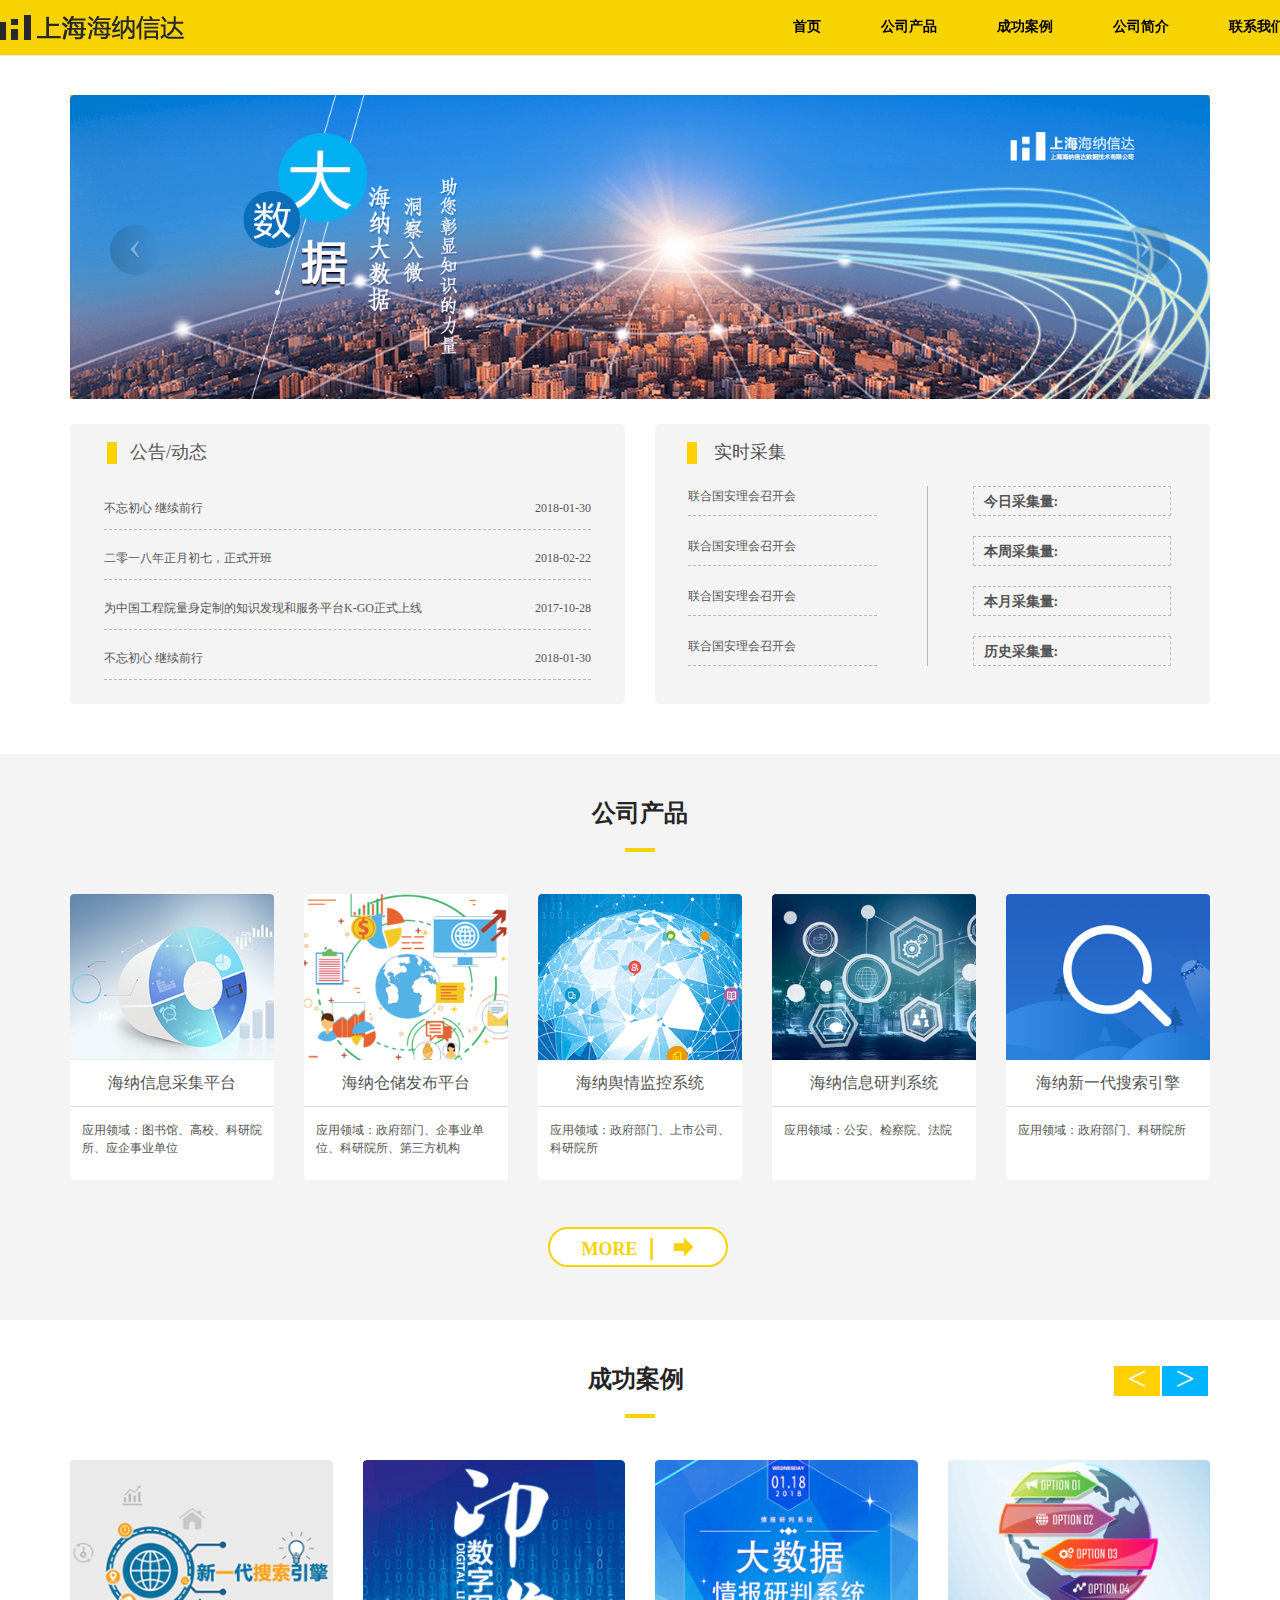
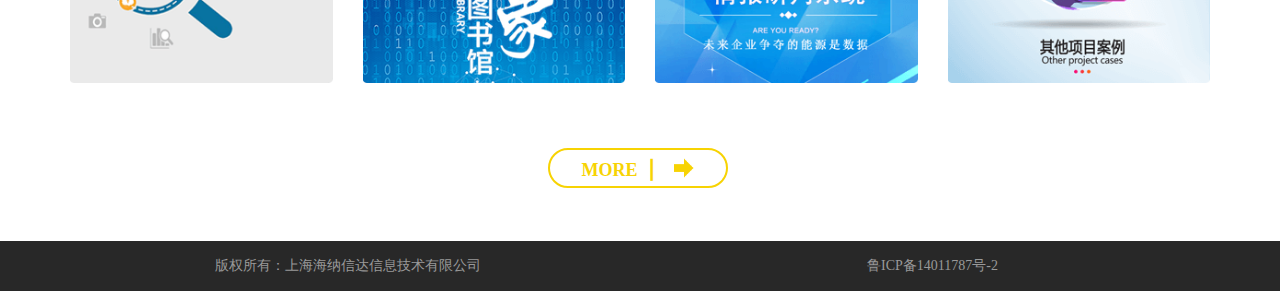
<file: index.html>
<!DOCTYPE html>
<html lang="en">
<head>
    <meta charset="utf-8">
    <meta name="viewport" content="width=device-width, initial-scale=1">
    <meta http-equiv="X-UA-Compatible" content="IE=edge">
    <meta name="keywords" content="上海海纳,信息采集,数据仓储,舆情监控,信息研判,搜索引擎,大数据">
    <meta name="description" content="上海海纳信达数据技术有限公司（以下简称上海海纳）成立于2017年6月，是一家以大数据和人工智能 技术为基础的高科技公司，由北京诚讯伟业信息技术有限公司、上海网先信息技术有限公司、济南飞熊 信息技术有限公司联合组建而成。上海海纳注册于上海市市北高新园区大数据产业基地，致力于自然语 言处理引擎、大数据技术、人工智能算法和认知计算研发，旨在为客户实现知识发现、数据挖掘和智能 决策">
    <meta name="author" content="Engineer Wang">
    <title>公司网站</title>
    <link rel="stylesheet" href="css/bootstrap.css">
    <link rel="stylesheet" href="css/index.css">
    <link rel="stylesheet" href="css/animate.css">
    <!--[if lt IE 9]>
    <script src="js/html5shiv.min.js"></script>
    <script src="js/respond.min.js"></script>
    <![endif]-->
</head>
<body>
<!--头部导航条-->
<div class="header">
</div>
<!--主体部分-->
<div class="my-main">
    <!--第一行：轮播图-->
    <div class="container">
        <div class="row">
            <!--大-->
            <div class="col-xs-12">
                <div class="my-big" style="margin: 75px 0 25px;">
                    <div id="circleContent" class="carousel slide">
                        <div class="carousel-inner">
                            <div class="item active">
                                <img src="img/banner1.png">
                            </div>
                            <div class="item">
                                <img src="img/banner2.png">
                            </div>
                            <div class="item">
                                <img src="img/banner3.png">
                            </div>
                        </div>
                        <a class="carousel-control left" href="#circleContent" data-slide="prev">‹</a>
                        <a class="carousel-control right" href="#circleContent" data-slide="next">›</a>
                    </div>
                </div>
            </div>
        </div>
    </div>
    <!--第二行：中中-->
    <div class="container">
        <div class="row">
            <!--中1-->
            <div class="col-xs-12 col-sm-6">
                <div class="my-middle">
                    <h4 style="margin-left:46px"><span></span>公告/动态</h4>
                    <div id="news">
                        <ul style="margin-left: -10px" class="list-unstyled new">
                            <li><a href="news1.html">不忘初心 继续前行 <span class="pull-right">2018-01-30</span></a></li>
                            <li><a href="news2.html">二零一八年正月初七，正式开班<span class="pull-right">2018-02-22</span></a></li>
                            <li><a href="news3.html">为中国工程院量身定制的知识发现和服务平台K-GO正式上线<span class="pull-right">2017-10-28</span></a></li>
                            <!--<li><a href="">4联合国安理会召开会<span class="pull-right">2018-02-20</span></a></li>-->
                            <!--<li><a href="">5联合国安理会召开会议讨论叙利亚化学武器问题<span class="pull-right">2018-02-20</span></a></li>-->
                            <!--<li><a href="">6联合国安理会召开会议讨论叙<span class="pull-right">2018-02-20</span></a></li>-->
                            <!--<li><a href="">7联合国安理会召开会议讨论叙利亚化学武<span class="pull-right">2018-02-20</span></a></li>-->
                            <!--<li><a href="">8联合国安理会召开会议讨论叙利亚化学武器问题<span class="pull-right">2018-02-20</span></a></li>-->
                        </ul>
                    </div>
                </div>
            </div>
            <!--中2-->
            <div class="col-xs-12 col-sm-6">
                <div class="my-middle">
                    <div class="col-xs-6" style="margin-left: 10px;margin-right: -10px">
                        <h4 style="margin-left: 20px;"><span style="left: 8px;top: 4px"></span>实时采集</h4>
                        <ul class="list-unstyled real-time_collection">
                            <li><a href="">联合国安理会召开会</a></li>
                            <li><a href="">联合国安理会召开会</a></li>
                            <li><a href="">联合国安理会召开会</a></li>
                            <li><a href="">联合国安理会召开会</a></li>
                        </ul>
                    </div>
                    <div class="col-xs-6">
                        <ul class="list-unstyled collection_amount">
                            <li><span>今日采集量:</span><a href=""></a></li>
                            <li><span>本周采集量:</span><a href=""></a></li>
                            <li><span>本月采集量:</span><a href=""></a></li>
                            <li><span>历史采集量:</span><a href=""></a></li>
                        </ul>
                    </div>
                </div>
            </div>
        </div>
    </div>
    <!--第三行:小小小小小-->
    <div style="width: 100%;background: #f4f4f4">
        <div class="container">
            <div class="row three">
                <h3 style="text-align: center">公司产品</h3>
                <span></span>
                <div class="col-xs-12 col-sm-4">
                    <div class="my-small product">
                        <div>
                            <a href="product.html#show_1">
                                <img class="img-responsive" src="img/product1.png" alt="">
                            </a>
                        </div>
                        <div class="info">
                            <h4>
                                <span>海纳信息采集平台</span>
                                <i></i>
                            </h4>
                            <p>应用领域：图书馆、高校、科研院所、应企事业单位</p>
                        </div>
                    </div>
                </div>
                <div class="col-xs-12 col-sm-4">
                    <div class="my-small product">
                        <div>
                            <a href="product.html#show_2">
                                <img class="img-responsive" src="img/product2.png" alt="">
                            </a>
                        </div>
                        <div class="info">
                            <h4>
                                <span>海纳仓储发布平台</span>
                                <i></i>
                            </h4>
                            <p>应用领域：政府部门、企事业单位、科研院所、第三方机构</p>
                        </div>
                    </div>
                </div>
                <div class="col-xs-12 col-sm-4">
                    <div class="my-small product">
                        <div>
                            <a href="product.html#show_3">
                                <img class="img-responsive" src="img/product3.png" alt="">
                            </a>
                        </div>
                        <div class="info">
                            <h4>
                                <span>海纳舆情监控系统</span>
                                <i></i>
                            </h4>
                            <p>应用领域：政府部门、上市公司、科研院所</p>
                        </div>
                    </div>
                </div>
                <div class="col-xs-12 col-sm-4">
                    <div class="my-small product">
                        <div>
                            <a href="product.html#show_4">
                                <img class="img-responsive" src="img/product4.png" alt="">
                            </a>
                        </div>
                        <div class="info">
                            <h4>
                                <span>海纳信息研判系统</span>
                                <i></i>
                            </h4>
                            <p>应用领域：公安、检察院、法院</p>
                        </div>
                    </div>
                </div>
                <div class="col-xs-12 col-sm-4">
                    <div class="my-small product">
                        <div>
                            <a href="product.html#show_5">
                                <img class="img-responsive" src="img/product5.png" alt="">
                            </a>
                        </div>
                        <div class="info">
                            <h4>
                                <span>海纳新一代搜索引擎</span>
                                <i></i>
                            </h4>
                            <p>应用领域：政府部门、科研院所</p>
                        </div>
                    </div>
                </div>
                <div class="btn"><a href="product.html">
                    <span>MORE&nbsp;&nbsp;&nbsp;▏&nbsp; </span>
                    <img class="arrow_right" src="img/yellow.png" alt="">
                </a></div>
            </div>
        </div>
    </div>
    <!--第四行：小小小小-->
    <div class="container">
        <div class="row success">
            <div style="margin-right: 15px">
                <p style="background: #00b4ff">&gt;</p>
                <p style="background:  #ffd100">&lt;</p>
                <h3 style="text-align: center;margin-left: 102px">成功案例</h3>
            </div>
            <span></span>
            <div class="col-xs-12 col-sm-6 col-md-3">

                <div class="my-small case">
                    <a href="case.html#succse_case1">
                        <img class="img-responsive" src="img/case1.png" alt="">
                    </a>
                    <div class="model">
                        <div class="clearfix">
                            <span>智能搜索引擎</span>
                            <b>&gt;</b>
                        </div>
                    </div>
                </div>
            </div>
            <div class="col-xs-12 col-sm-6 col-md-3">
                <div class="my-small case">
                    <a href="case.html#succse_case2">
                        <img class="img-responsive" src="img/case2.png" alt="">
                    </a>
                    <div class="model">
                        <div class="clearfix">
                            <span>数字图书馆</span>
                            <b>&gt;</b>
                        </div>
                    </div>
                </div>
            </div>
            <div class="col-xs-12 col-sm-6 col-md-3">
                <div class="my-small case">
                    <a href="case.html#succse_case3">
                        <img class="img-responsive" src="img/case3.png" alt="">
                    </a>
                    <div class="model">
                        <div class="clearfix">
                            <span>信息研判系统</span>
                            <b>&gt;</b>
                        </div>
                    </div>
                </div>
            </div>
            <div class="col-xs-12 col-sm-6 col-md-3">
                <div class="my-small case">
                    <a href="case.html#succse_case4">
                        <img class="img-responsive" src="img/case4.png" alt="">
                    </a>
                    <div class="model">
                        <div class="clearfix">
                            <span>其他项目案例</span>
                            <b>&gt;</b>
                        </div>
                    </div>
                </div>
            </div>
            <div class="btn"><a href="case.html">
                <span>MORE&nbsp;&nbsp;&nbsp;▏&nbsp; </span>
                <img class="arrow_right" src="img/yellow.png" alt="">
            </a></div>
        </div>
    </div>
</div>
</div>
<!--页尾部分-->
<div class="footer">
</div>
<script src="js/jquery-1.11.3.js"></script>
<script src="js/bootstrap.js"></script>
<script src="js/load.js"></script>
<script src="js/index.js"></script>
<script src="/js/header.js"></script>

</body>
</html>
</file>
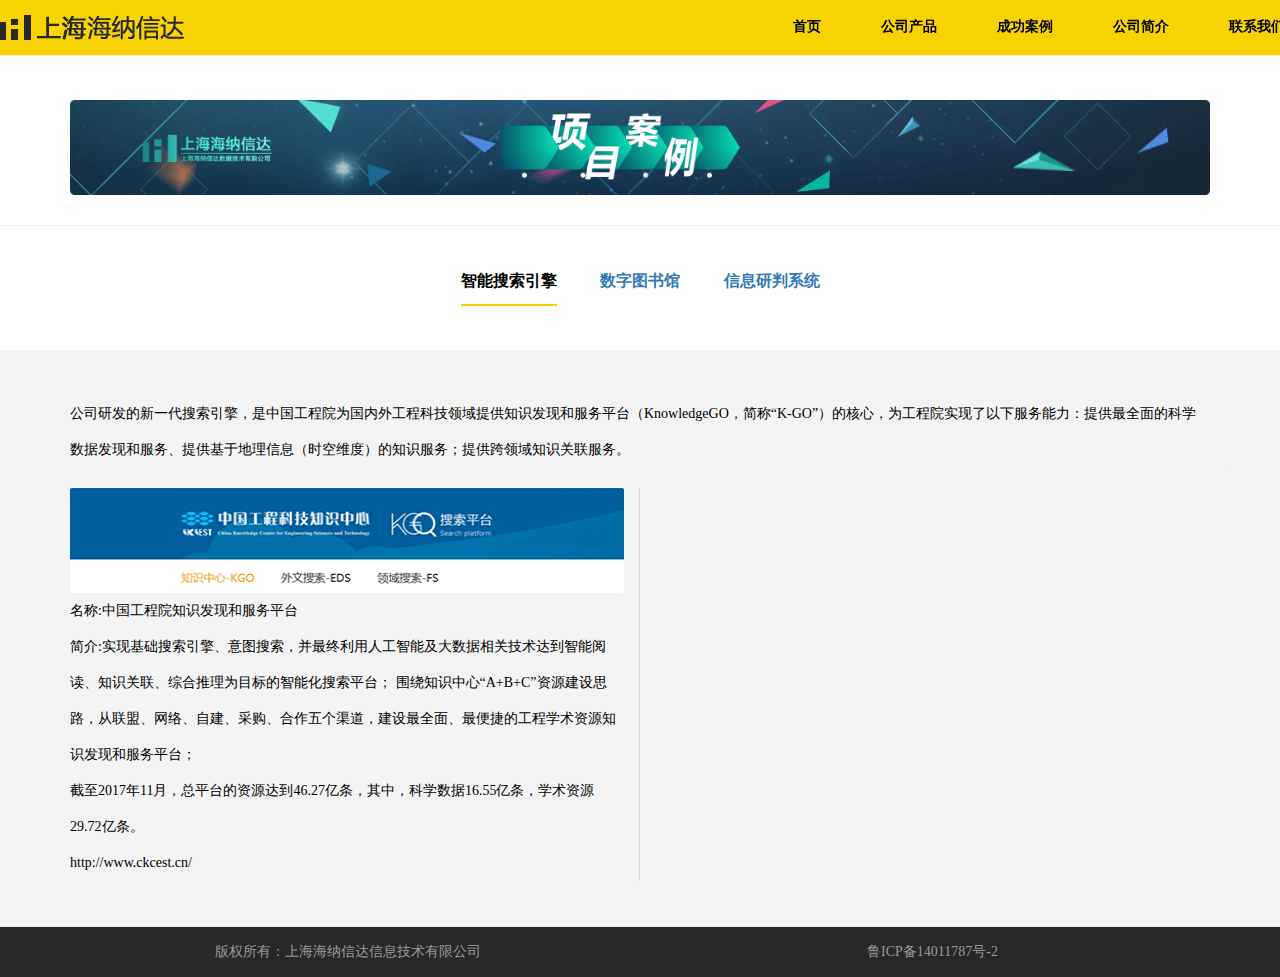
<file: case.html>
<!DOCTYPE html>
<html lang="en">
<head>
    <meta charset="utf-8">
    <meta name="viewport" content="width=device-width, initial-scale=1">
    <meta http-equiv="X-UA-Compatible" content="IE=edge">
    <meta name="keywords" content="上海海纳,信息采集,数据仓储,舆情监控,信息研判,搜索引擎,大数据">
    <meta name="description" content="上海海纳信达数据技术有限公司（以下简称上海海纳）成立于2017年6月，是一家以大数据和人工智能 技术为基础的高科技公司，由北京诚讯伟业信息技术有限公司、上海网先信息技术有限公司、济南飞熊 信息技术有限公司联合组建而成。上海海纳注册于上海市市北高新园区大数据产业基地，致力于自然语 言处理引擎、大数据技术、人工智能算法和认知计算研发，旨在为客户实现知识发现、数据挖掘和智能 决策">
    <meta name="author" content="Engineer Wang">
    <title>成功案例</title>
    <link rel="stylesheet" href="css/bootstrap.css">
    <link rel="stylesheet" href="css/index.css">
    <link rel="stylesheet" href="css/case.css">
    <link rel="stylesheet" href="css/animate.css">
    <!--[if lt IE 9]>
    <script src="js/html5shiv.min.js"></script>
    <script src="js/respond.min.js"></script>
    <![endif]-->
</head>
<body>
<!--头部导航条-->
<div class="header">
</div>
<!--主体部分-->
<div class="my-main">
    <div class="container">
        <!--banner-->
        <div class="row">
            <div class="col-xs-12">
                <div class="my-big">
                    <img src="img/detail_product_banner1.png" alt="">
                </div>
            </div>
        </div>
    </div>
    <!--tab页切换-->
    <div class="row">
        <div class="centera">
            <p id="oranger" class="container">
                <a class="hover succse_case1" href="javascript:;">智能搜索引擎 </a>
                <a class="succse_case2" href="javascript:;">数字图书馆 </a>
                <a class="succse_case3" href="javascript:;">信息研判系统 </a>
                <!--<a class="succse_case4" href="javascript:;"> 其它项目案例</a>-->
            </p>
            <div id="tablea" class="tablea">
                <div class="succse_case1 box container">
                    <div class="col-xs-12">
                        <p>公司研发的新一代搜索引擎，是中国工程院为国内外工程科技领域提供知识发现和服务平台（KnowledgeGO，简称“K-GO”）的核心，为工程院实现了以下服务能力：提供最全面的科学数据发现和服务、提供基于地理信息（时空维度）的知识服务；提供跨领域知识关联服务。</p>
                    </div>
                    <div class="col-xs-12 col-sm-6" style="margin-top: 20px">
                        <img src="img/gongchengzhishihexin.png" alt="">
                            <p>名称:中国工程院知识发现和服务平台</p>
                            <p>简介:实现基础搜索引擎、意图搜索，并最终利用人工智能及大数据相关技术达到智能阅读、知识关联、综合推理为目标的智能化搜索平台；
                                围绕知识中心“A+B+C”资源建设思路，从联盟、网络、自建、采购、合作五个渠道，建设最全面、最便捷的工程学术资源知识发现和服务平台；</p>
                            <p>截至2017年11月，总平台的资源达到46.27亿条，其中，科学数据16.55亿条，学术资源29.72亿条。</p>
                            <p>http://www.ckcest.cn/</p>
                    </div>
                    <div class="col-xs-12 col-sm-6">
                    </div>
                </div>
                <div class="succse_case2 box container">
                    <div class="col-xs-12 col-sm-6"  style="margin-top: 20px">
                        <img src="img/guofangdaxue.png" alt="">
                            <p>名称	国防大学军事理论数字图书馆</p>
                            <p style="height: 160px">内容：整合图书馆各类数字资源，构建统一仓储发布平台及门户
                                网站:目前已整合数据资源15大类，90多个资源库，元数据量达
                                1.5亿条以上；军网中最受欢迎、访问量最大的数字图书馆网站:
                                系统目前的平均日点击量在15万次/日，峰值在线人数超过500
                                人，峰值数据流量超过300Mbps/秒。</p>
                        <img src="img/dizhiwenxian.png" alt="">
                        <p>名称	地学文献资源仓储发布平台</p>
                        <p style="height: 160px">内容：打造了国内最全面的地学文献服务中心，包括：地学文
                            献数字资源仓储中心、地学文献情报中心；实现了统一认证、
                            远程授权访问等管理功能；构建了基于地理信息的文献服务体
                            系、地学文献研析助手。</p>

                    </div>
                    <div class="col-xs-12 col-sm-6" style="border-right: 0;margin-top: 20px">
                        <img src="img/qingbao.png" alt="">
                        <p>名称	北京电子科技情报网</p>
                        <p style="height: 160px">内容：部署了电子科技情报自动采集发布系统、数字资源仓储
                            管理平台、网站建设发布平台；建设了电子科技情报仓储数据
                            库；搭建了北京电子科技情报服务门户网站及情报仓储数据库
                            内部管理平台。</p>
                        <img src="img/junshiquanqutong.png" alt="">
                        <p>名称	军事全球通</p>
                        <p>内容：军事全球通项目整合空军指挥学院图书馆的各类数据资源建
                            立仓储平台，以门户网站服务形式发布；图书馆实现了自加工制作
                            的军事资料形成镜像系统二次发布。</p>
                    </div>
                </div>
                <div class="succse_case3 box container" style="margin-bottom: 100px">
                    <div class="col-xs-12 col-sm-6" style="border-right: 1px solid #d5d5d5;">
                        <img src="img/jilin.png" alt="">
                        <div style="border-left: 0">
                            <p>名称：吉林省检察院侦查信息化平台</p>
                            <p>内容：实现基于公共信息数据库的数据快速检索、深度挖掘，以拓扑图的形式展
                                现人际关系分析、时空对撞分析、移动轨迹分析、话单对撞分析等，能使办案人
                                员足不出户全面的了解嫌疑人的各种信息，解决职务犯罪侦查“找人难、抓捕难”
                                等实际问题。</p>
                        </div>
                    </div>
                    <div class="col-xs-12 col-sm-6" style="border-right: 0">
                        <img src="img/dalian.png" alt="">
                        <p>名称：大连市公安局信息研判系统</p>
                        <p>内容：整合人口、交通、通讯、账单等多源海量数据，实现多个大范围检索结果之
                            间的超级比对，如：证件号码、电话、车牌、MAC、手机串码、卡码、电子标签等，
                            提高办案效率。</p>
                    </div>
                </div>
                <!--<div class="succse_case4 box container">
                    <div class="col-xs-12 col-sm-6" style="border-right: 0;padding: 0 45px 0 150px;">
                    <img src="img/qitaxiangmuanli.png" style="height: 251px; " alt="">
                </div>
                    <div class="col-xs-12 col-sm-6" style="border-left: 1px solid #d5d5d5;border-right: 0">
                        <p>项目单位</p>
                        <p>解放军理工大学气象学院图书馆</p>
                        <p>空军指挥学院</p>
                        <p>解放军信息工程大学 </p>
                        <p>装甲兵技术学院 </p>
                        <p>黑龙江省军区</p>
                        <p>军事科学院</p>
                        <p>解放军艺术学院</p>
                        <p>海军大连舰艇学院</p>
                        <p>海军陆战学院</p>
                        <p>吉林省及各地检察院</p>
                        <p>中国地质环境信息网</p>
                        <p>长春中医药大学图书馆</p>
                        <p>长春工程学院图书馆</p>
                        <p>哈尔滨商业大学图书馆</p>
                        <p>认证认可研究网</p>
                        <p>……</p>
                    </div>
                </div>-->
            </div>
    </div>
</div>
    </div>
<!--页尾部分-->
<div class="footer">
</div>
<script src="js/jquery-1.11.3.js"></script>
<script src="js/bootstrap.js"></script>
<script src="js/load.js"></script>
<script src="js/case.js"></script>
<script src="/js/header.js"></script>
</body>
</html>
</file>
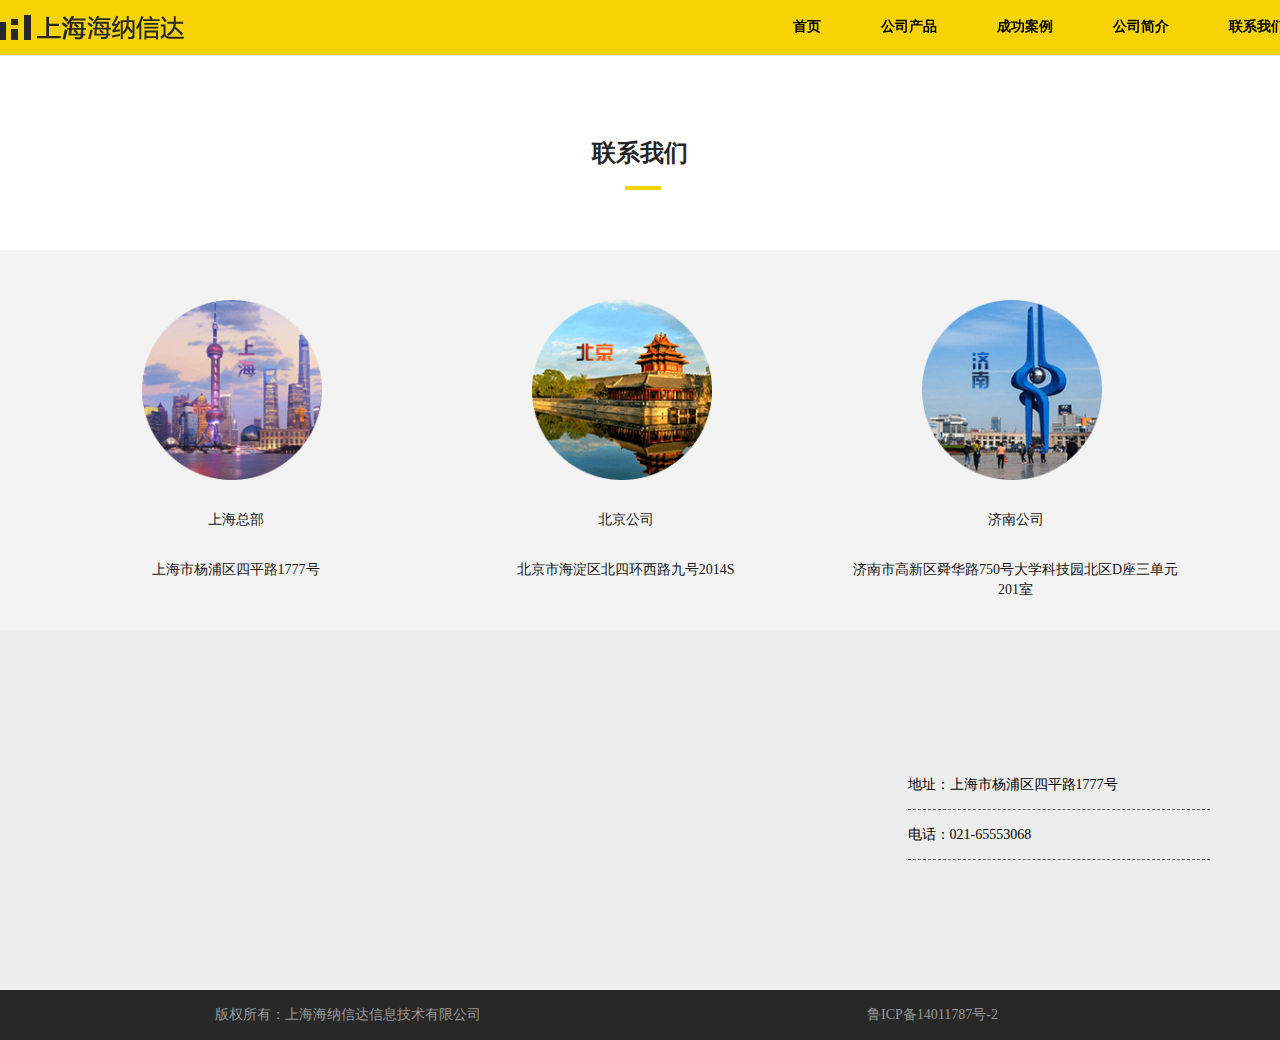
<file: contact.html>
<!DOCTYPE html>
<html lang="en">
<head>
    <meta charset="utf-8">
    <meta name="viewport" content="width=device-width, initial-scale=1">
    <meta http-equiv="X-UA-Compatible" content="IE=edge">
    <meta name="keywords" content="上海海纳,信息采集,数据仓储,舆情监控,信息研判,搜索引擎,大数据">
    <meta name="description" content="上海海纳信达数据技术有限公司（以下简称上海海纳）成立于2017年6月，是一家以大数据和人工智能 技术为基础的高科技公司，由北京诚讯伟业信息技术有限公司、上海网先信息技术有限公司、济南飞熊 信息技术有限公司联合组建而成。上海海纳注册于上海市市北高新园区大数据产业基地，致力于自然语 言处理引擎、大数据技术、人工智能算法和认知计算研发，旨在为客户实现知识发现、数据挖掘和智能 决策">
    <meta name="author" content="Engineer Wang">
    <title>联系我们</title>
    <link rel="stylesheet" href="css/bootstrap.css">
    <link rel="stylesheet" href="css/animate.css">
    <link rel="stylesheet" href="css/index.css">
    <link rel="stylesheet" href="css/detail.css">
    <link rel="stylesheet" href="http://cache.amap.com/lbs/static/main1119.css"/>
    <script type="text/javascript" src="http://webapi.amap.com/maps?v=1.4.3&key=63b384883edf64a9b8b74a058236b41c"></script>
    <script type="text/javascript" src="https://webapi.amap.com/demos/js/liteToolbar.js"></script>
    <!--[if lt IE 9]>
    <script src="js/html5shiv.min.js"></script>
    <script src="js/respond.min.js"></script>
    <![endif]-->
    <style type="text/css">
        #container{
            height: 200px;
            width: 100%;
            margin: 0;
            font: 12px Helvetica, 'Hiragino Sans GB', 'Microsoft Yahei', '微软雅黑', Arial;
        }
        .info-title{
            color: white;
            font-size: 14px;
            background-color: rgba(0,155,255,0.8);
            line-height: 26px;
            padding: 0px 0 0 6px;
            font-weight: lighter;
            letter-spacing: 1px
        }
        .info-content{
            padding: 4px;
            color: #666666;
            line-height: 23px;
        }
        .info-content img{
            float: left;
            margin: 3px;
        }
    </style>
</head>
<body>
<!--头部导航条-->
<div class="header">
</div>
<!--主体部分-->
<div class="my-main" style="overflow: hidden">
    <div>
        <h3 class="animated rubberBand" style="text-align: center;">联系我们</h3>
    </div>
    <span></span>
    <div style="background:#f3f3f3">
        <div class="container">
            <div class="row my-contact">
                <div class="col-xs-12 col-sm-4">
                    <div class="my-small contacts-img">
                        <img class="animated pulse" src="img/shanghai.png" alt="">
                    </div>
                    <p class="contacts">上海总部</p>
                    <p class="contacts">上海市杨浦区四平路1777号</p>
                </div>
                <div class="col-xs-12 col-sm-4">
                    <div class="my-small contacts-img">
                        <img class="animated pulse" src="img/beijing.png" alt="">
                    </div>
                    <p class="contacts">北京公司</p>
                    <p class="contacts">北京市海淀区北四环西路九号2014S</p>
                </div>
                <div class="col-xs-12 col-sm-4">
                    <div class="my-small contacts-img">
                        <img class="animated pulse" src="img/jinan.png" alt="">
                    </div>
                    <p class="contacts">济南公司</p>
                    <p class="contacts">济南市高新区舜华路750号大学科技园北区D座三单元201室</p>
                </div>
            </div>
        </div>
    </div>
    <div style="background:#ededed;padding-top: 80px;">
        <div class="container">
            <div class="row address">
                <div class="col-xs-12 col-sm-7 col-md-8">
                    <div class="my-small left-map">
                        <div>
                            <div id="container" tabindex="0"></div>
                            <div id='panel'></div>
                        </div>
                    </div>
                </div>
                <div class="col-xs-12 col-sm-5 col-md-4">
                    <div class="my-small">
                        <ul class="list-unstyled">
                            <li>地址：上海市杨浦区四平路1777号</li>
                            <li>电话：021-65553068</li>
                        </ul>
                    </div>
                </div>
            </div>
        </div>
    </div>
</div>
<!--页尾部分-->
<div class="footer">
</div>
<script src="js/jquery-1.11.3.js"></script>
<script src="js/bootstrap.js"></script>
<script src="js/load.js"></script>
<script src="/js/header.js"></script>
<script type="text/javascript">
    var map = new AMap.Map('container',{
        resizeEnable: true,
        zoom: 10,
        center: [121.51503,31.292821]
    });
    var marker = new AMap.Marker({
        position: [121.51503,31.292821]
    });
    marker.setMap(map);
    marker.on('click',function(e){
        infowindow.open(map,e.target.getPosition());
    });
    AMap.plugin('AMap.AdvancedInfoWindow',function(){
        infowindow = new AMap.AdvancedInfoWindow({
            content: '<div class="info-title" style="background: #f8f8f8;color: #000">上海市杨浦区四平路1777号</div><div class="info-content">',
            offset: new AMap.Pixel(0, -30)
        });
        infowindow.open(map,[121.51503,31.292821]);
    })
</script>
</body>
</html>
</file>
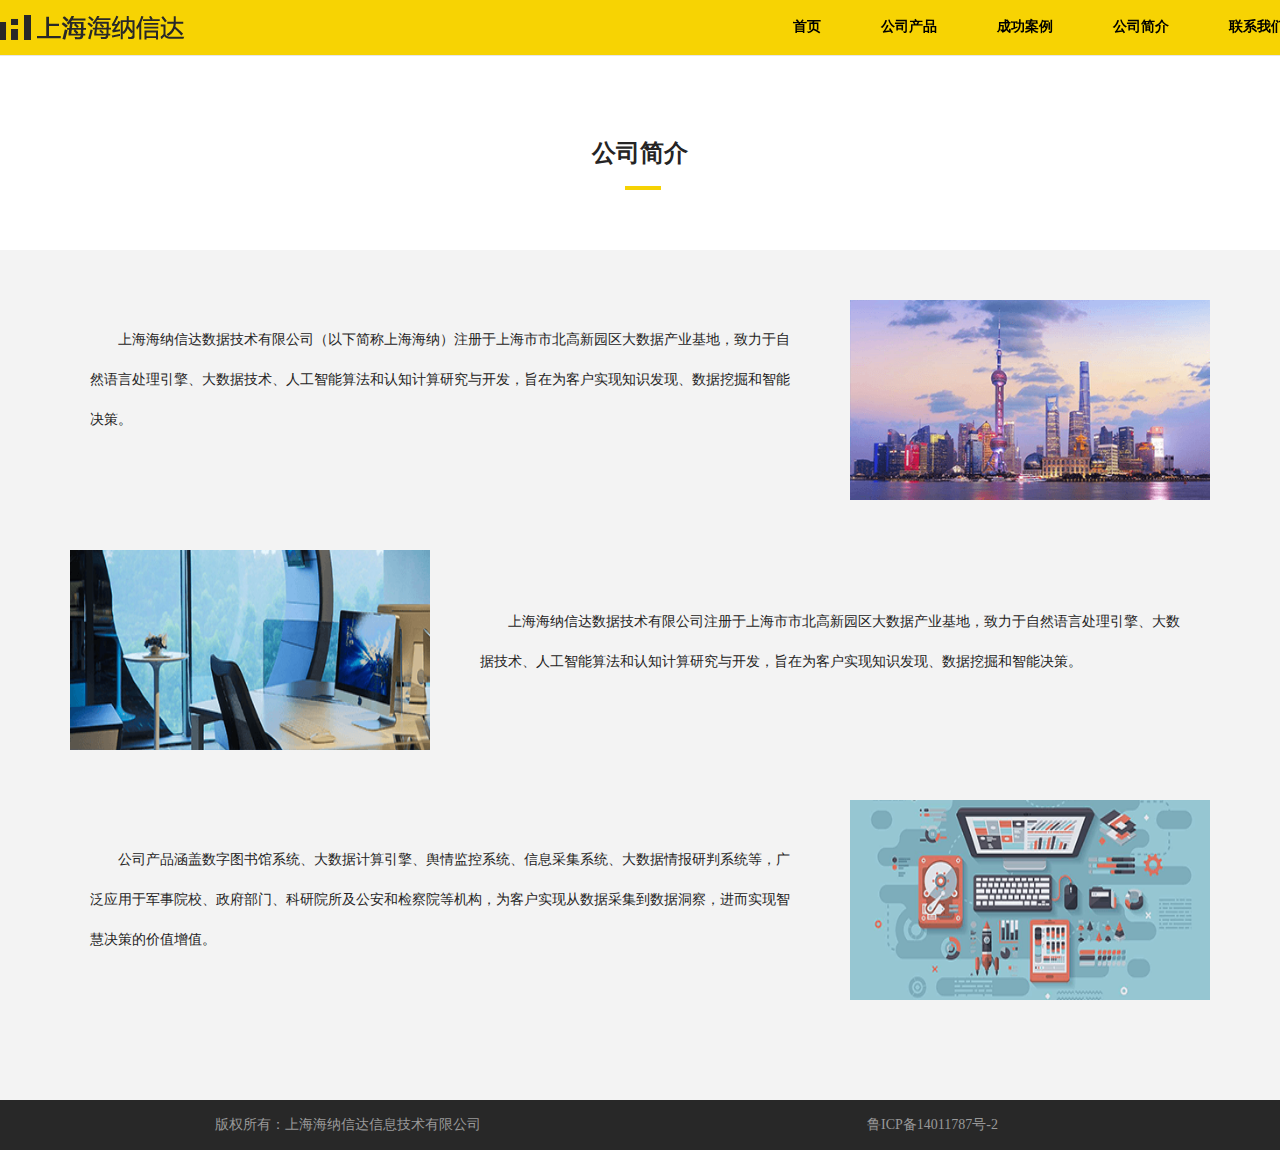
<file: introduction.html>
<!DOCTYPE html>
<html lang="en">
<head>
    <meta charset="utf-8">
    <meta name="viewport" content="width=device-width, initial-scale=1">
    <meta http-equiv="X-UA-Compatible" content="IE=edge">
    <meta name="keywords" content="上海海纳,信息采集,数据仓储,舆情监控,信息研判,搜索引擎,大数据">
    <meta name="description" content="上海海纳信达数据技术有限公司（以下简称上海海纳）成立于2017年6月，是一家以大数据和人工智能 技术为基础的高科技公司，由北京诚讯伟业信息技术有限公司、上海网先信息技术有限公司、济南飞熊 信息技术有限公司联合组建而成。上海海纳注册于上海市市北高新园区大数据产业基地，致力于自然语 言处理引擎、大数据技术、人工智能算法和认知计算研发，旨在为客户实现知识发现、数据挖掘和智能 决策">
    <meta name="author" content="Engineer Wang">
    <title>公司简介</title>
    <link rel="stylesheet" href="css/bootstrap.css">
    <link rel="stylesheet" href="css/animate.css">
    <link rel="stylesheet" href="css/index.css">
    <link rel="stylesheet" href="css/detail.css">
    <!--[if lt IE 9]>
    <script src="js/html5shiv.min.js"></script>
    <script src="js/respond.min.js"></script>
    <![endif]-->
</head>
<body>
<!--头部导航条-->
<div class="header">
</div>
<!--主体部分-->
<div class="my-main" style="overflow: hidden">
    <h3 class="animated rubberBand" style="text-align: center;">公司简介</h3>
    <span></span>
    <div style="background:#f3f3f3; padding-bottom: 100px">
        <div class="container">
            <div class="row my-contact">
                <div class="col-xs-12 col-sm-7 col-md-8">
                    <div class="my-small introduction">
                        <p class="animated bounceInLeft">
                            上海海纳信达数据技术有限公司（以下简称上海海纳）注册于上海市市北高新园区大数据产业基地，致力于自然语言处理引擎、大数据技术、人工智能算法和认知计算研究与开发，旨在为客户实现知识发现、数据挖掘和智能决策。
                        </p>
                    </div>
                </div>
                <div class="col-xs-12 col-sm-5 col-md-4">
                    <div class="my-small picture">
                        <img class="animated bounceInRight" src="img/introduction1.png" alt="">
                    </div>
                </div>
                <div class="col-xs-12 col-sm-5 col-md-4">
                    <div class="my-small picture">
                        <img class="animated bounceInLeft" src="img/introduction2.png" alt="">
                    </div>
                </div>
                <div class="col-xs-12 col-sm-7 col-md-8">
                    <div class="my-small introduction">
                        <p class="animated bounceInRight" style="padding-top: 32px">
                            上海海纳信达数据技术有限公司注册于上海市市北高新园区大数据产业基地，致力于自然语言处理引擎、大数据技术、人工智能算法和认知计算研究与开发，旨在为客户实现知识发现、数据挖掘和智能决策。
                        </p>
                    </div>
                </div>
                <div class="col-xs-12 col-sm-7 col-md-8">
                    <div class="my-small introduction">
                        <p class="animated bounceInLeft" style="padding-top: 20px">
                            公司产品涵盖数字图书馆系统、大数据计算引擎、舆情监控系统、信息采集系统、大数据情报研判系统等，广泛应用于军事院校、政府部门、科研院所及公安和检察院等机构，为客户实现从数据采集到数据洞察，进而实现智慧决策的价值增值。
                        </p>
                    </div>
                </div>
                <div class="col-xs-12 col-sm-5 col-md-4">
                    <div class="my-small picture">
                        <img class="animated bounceInRight" src="img/introduction3.png" alt="">
                    </div>
                </div>
            </div>
        </div>
    </div>
</div>
<!--页尾部分-->
<div class="footer">
</div>
<script src="js/jquery-1.11.3.js"></script>
<script src="js/bootstrap.js"></script>
<script src="js/load.js"></script>
</body>
</html>
</file>
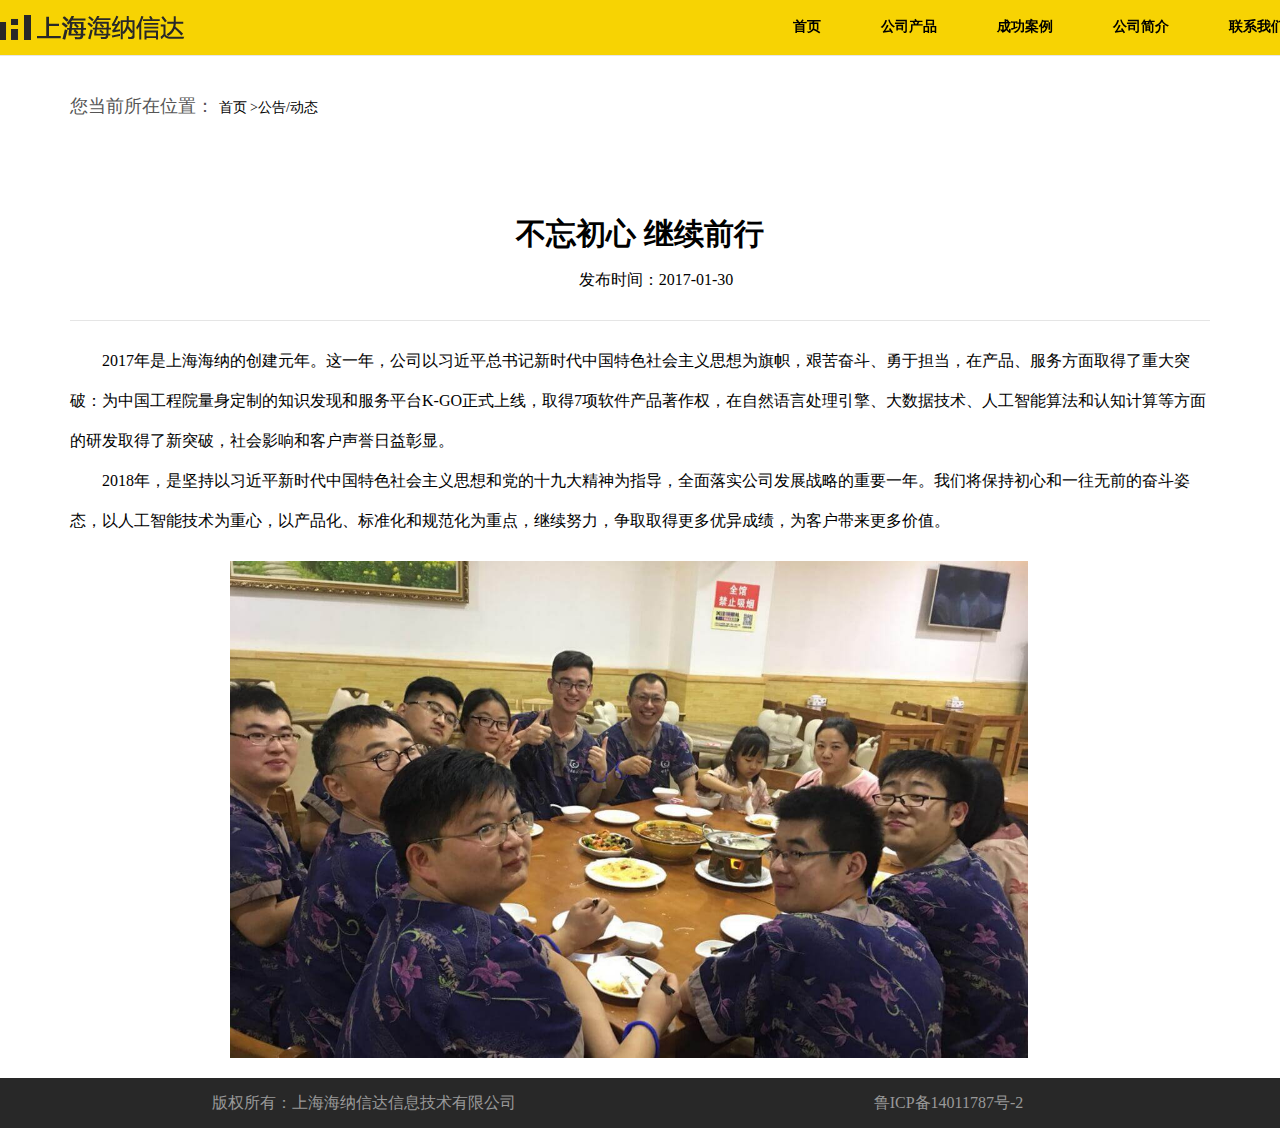
<file: news1.html>
<!DOCTYPE html>
<html lang="en">
<head>
    <meta charset="utf-8">
    <meta name="viewport" content="width=device-width, initial-scale=1">
    <meta http-equiv="X-UA-Compatible" content="IE=edge">
    <meta name="keywords" content="上海海纳,信息采集,数据仓储,舆情监控,信息研判,搜索引擎,大数据">
    <meta name="description" content="上海海纳信达数据技术有限公司（以下简称上海海纳）成立于2017年6月，是一家以大数据和人工智能 技术为基础的高科技公司，由北京诚讯伟业信息技术有限公司、上海网先信息技术有限公司、济南飞熊 信息技术有限公司联合组建而成。上海海纳注册于上海市市北高新园区大数据产业基地，致力于自然语 言处理引擎、大数据技术、人工智能算法和认知计算研发，旨在为客户实现知识发现、数据挖掘和智能 决策">
    <meta name="author" content="Engineer Wang">
    <title>新闻动态</title>
    <link rel="stylesheet" href="css/bootstrap.css">
    <link rel="stylesheet" href="css/index.css">
    <link rel="stylesheet" href="css/news.css">
    <!--[if lt IE 9]>
    <script src="js/html5shiv.min.js"></script>
    <script src="js/respond.min.js"></script>
    <![endif]-->
</head>
<body>
<!--头部导航条-->
<div class="header">
</div>
<!--主体部分-->
<div class="my-main">
    <div class="container">
        <div class="row">
            <div class="col-xs-12">
                <h4>您当前所在位置：<a href="index.html">
                    <span>首页 >公告/动态</span>
                </a></h4>
                <h2> <a href="index.html">不忘初心 继续前行</a></h2>
                <p class="context">
                    <a href="index.html">
                        发布时间：2017-01-30
                    </a></p>
                <p class="data_bottom"></p>
                <p> <a href="index.html">
                    2017年是上海海纳的创建元年。这一年，公司以习近平总书记新时代中国特色社会主义思想为旗帜，艰苦奋斗、勇于担当，在产品、服务方面取得了重大突破：为中国工程院量身定制的知识发现和服务平台K-GO正式上线，取得7项软件产品著作权，在自然语言处理引擎、大数据技术、人工智能算法和认知计算等方面的研发取得了新突破，社会影响和客户声誉日益彰显。
                </a></p>
                <p> <a href="index.html">
                    2018年，是坚持以习近平新时代中国特色社会主义思想和党的十九大精神为指导，全面落实公司发展战略的重要一年。我们将保持初心和一往无前的奋斗姿态，以人工智能技术为重心，以产品化、标准化和规范化为重点，继续努力，争取取得更多优异成绩，为客户带来更多价值。
                </a></p>
                <div class="img">
                    <a href="index.html">
                        <img src="img/news1.jpg" alt="">
                    </a>
                </div>
            </div>
        </div>
    </div>
</div>
<!--页尾部分-->
<div class="footer">
</div>
<script src="js/jquery-1.11.3.js"></script>
<script src="js/bootstrap.js"></script>
<script src="js/load.js"></script>
<script src="js/news1.js"></script>
<script src="/js/header.js"></script>
</body>
</html>
</file>
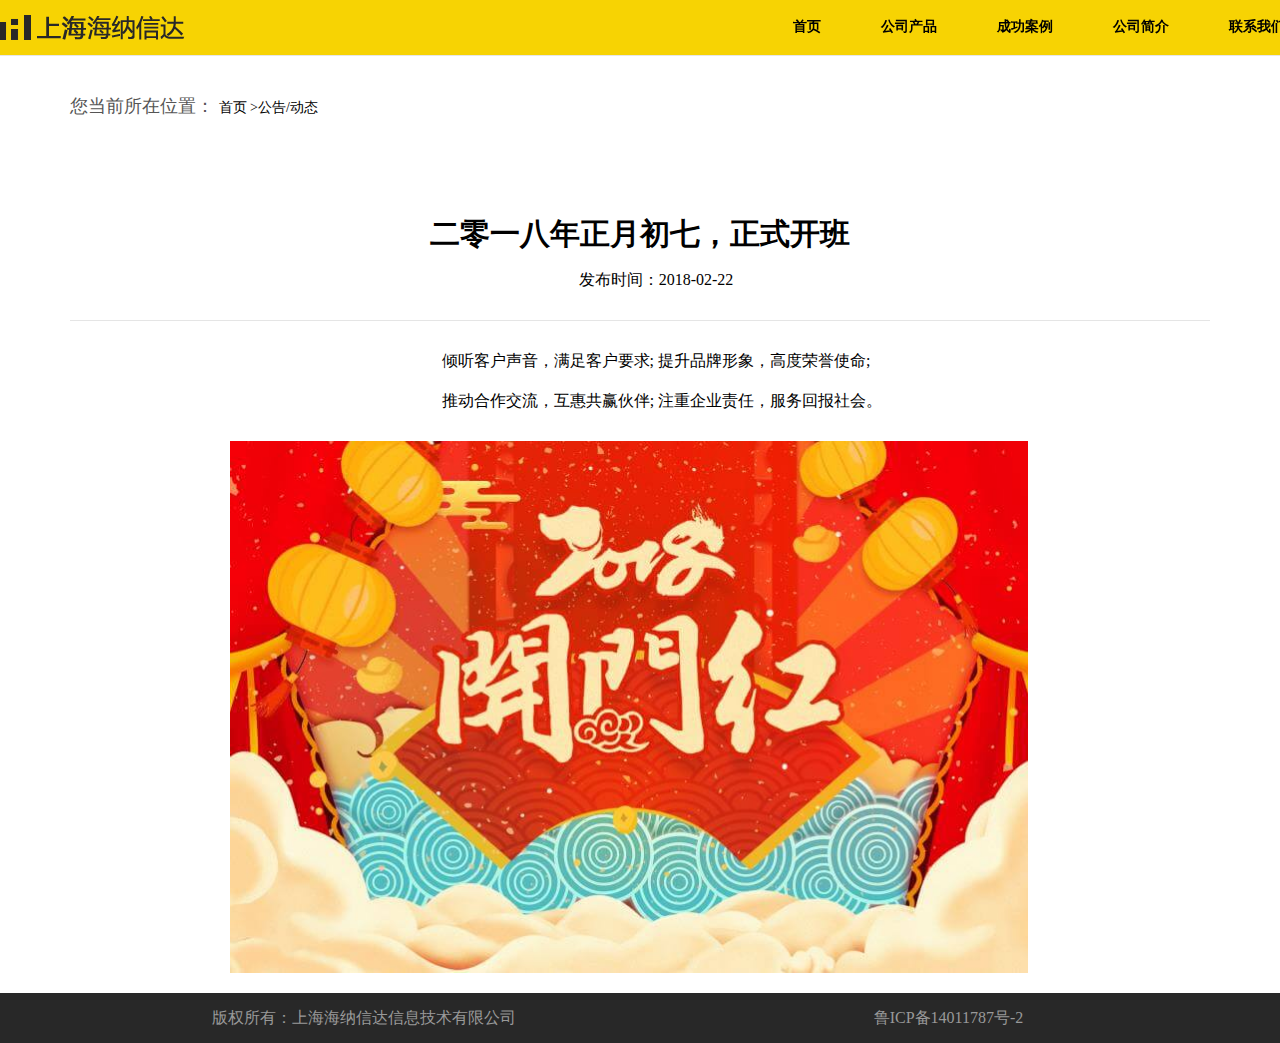
<file: news2.html>
<!DOCTYPE html>
<html lang="en">
<head>
    <meta charset="utf-8">
    <meta name="viewport" content="width=device-width, initial-scale=1">
    <meta http-equiv="X-UA-Compatible" content="IE=edge">
    <meta name="keywords" content="上海海纳,信息采集,数据仓储,舆情监控,信息研判,搜索引擎,大数据">
    <meta name="description" content="上海海纳信达数据技术有限公司（以下简称上海海纳）成立于2017年6月，是一家以大数据和人工智能 技术为基础的高科技公司，由北京诚讯伟业信息技术有限公司、上海网先信息技术有限公司、济南飞熊 信息技术有限公司联合组建而成。上海海纳注册于上海市市北高新园区大数据产业基地，致力于自然语 言处理引擎、大数据技术、人工智能算法和认知计算研发，旨在为客户实现知识发现、数据挖掘和智能 决策">
    <meta name="author" content="Engineer Wang">
    <title>新闻动态</title>
    <link rel="stylesheet" href="css/bootstrap.css">
    <link rel="stylesheet" href="css/index.css">
    <link rel="stylesheet" href="css/news.css">
    <!--[if lt IE 9]>
    <script src="js/html5shiv.min.js"></script>
    <script src="js/respond.min.js"></script>
    <![endif]-->
</head>
<body>
<!--头部导航条-->
<div class="header">
</div>
<!--主体部分-->
<div class="my-main">
    <div class="container">
        <div class="row">
            <div class="col-xs-12">
                <h4>您当前所在位置： <a href="index.html">
                    <span>首页 >公告/动态</span>
                </a></h4>
                <h2><a href="index.html">
                    二零一八年正月初七，正式开班
                </a></h2>
                <p class="context">
                    <a href="index.html">
                        发布时间：2018-02-22
                    </a>
                </p>
                <p class="data_bottom"></p>
                <p class="context"><a href="index.html">
                    倾听客户声音，满足客户要求; 提升品牌形象，高度荣誉使命;
                </a></p>
                <p class="context" style="margin-left: 12px"><a href="index.html">
                    推动合作交流，互惠共赢伙伴; 注重企业责任，服务回报社会。
                </a></p>
                <div class="img">
                    <a href="index.html">
                        <img src="img/news2.jpg" alt="">
                    </a>
                </div>
            </div>
        </div>
    </div>
</div>
<!--页尾部分-->
<div class="footer">
</div>
<script src="js/jquery-1.11.3.js"></script>
<script src="js/bootstrap.js"></script>
<script src="js/load.js"></script>
<script src="js/news2.js"></script>
<script src="/js/header.js"></script>
</body>
</html>
</file>
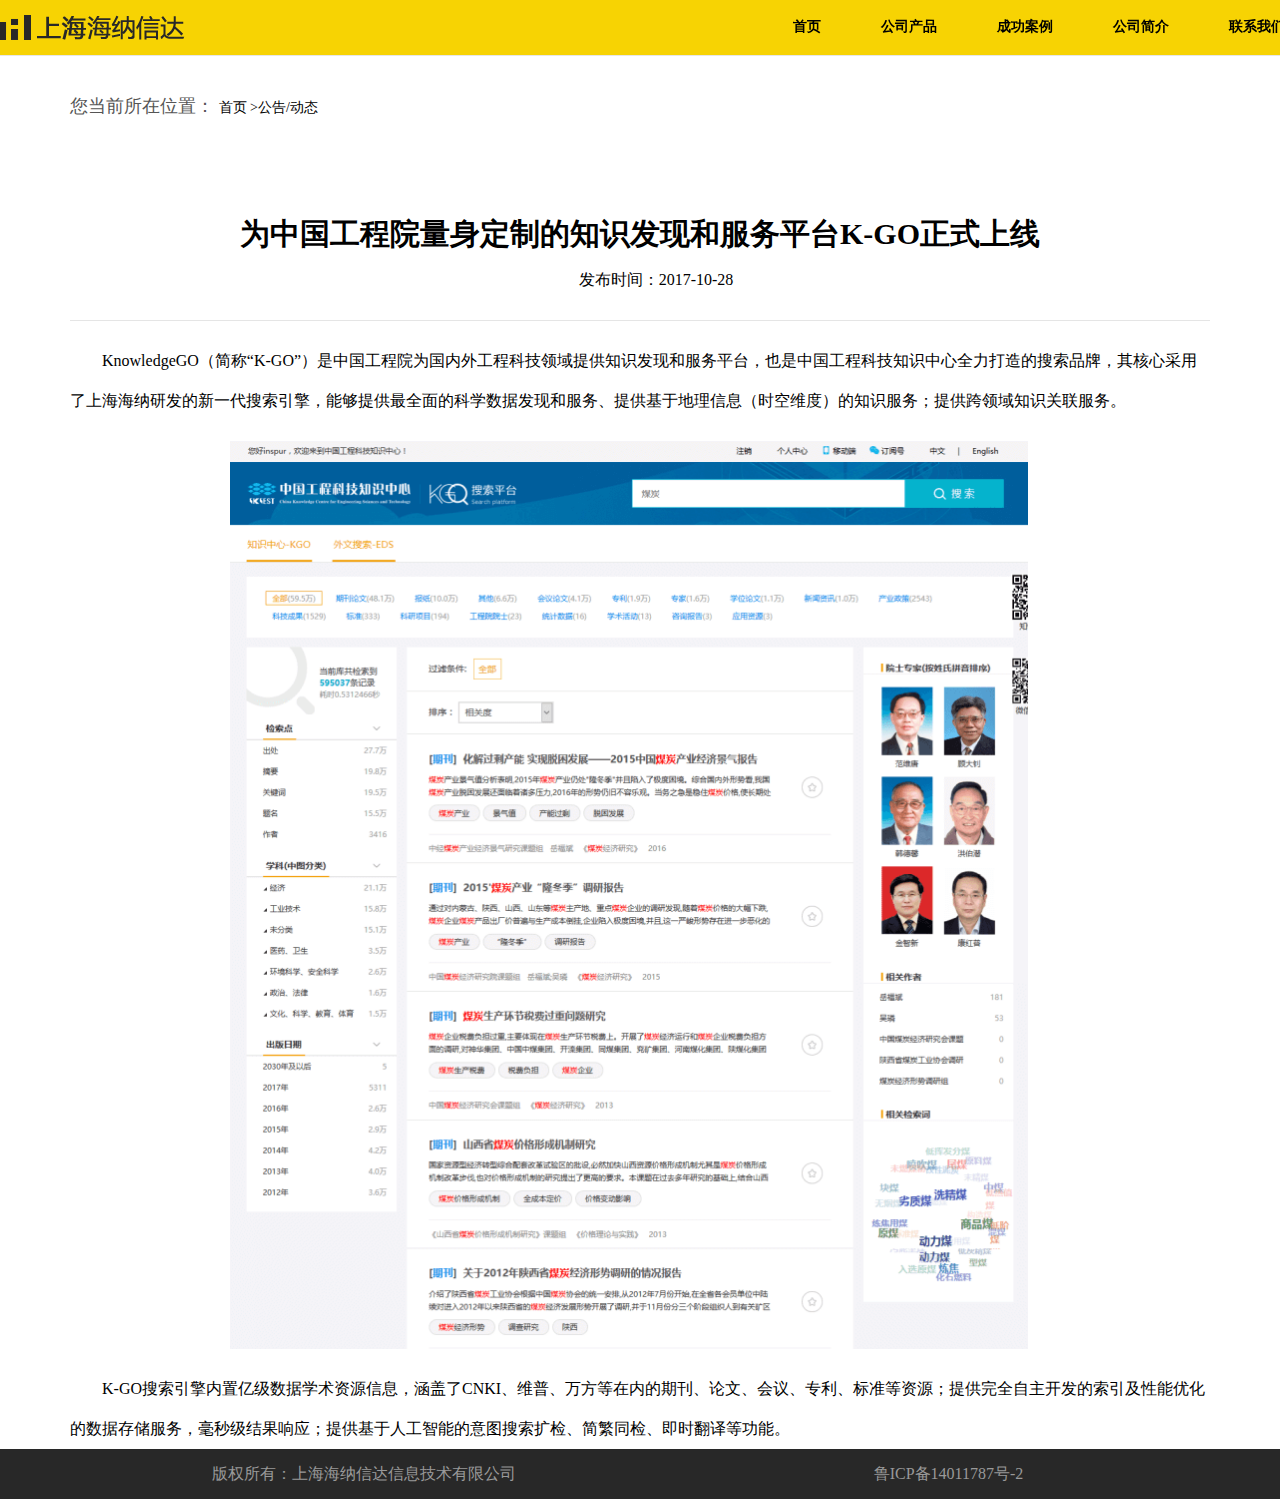
<file: news3.html>
<!DOCTYPE html>
<html lang="en">
<head>
    <meta charset="utf-8">
    <meta name="viewport" content="width=device-width, initial-scale=1">
    <meta http-equiv="X-UA-Compatible" content="IE=edge">
    <meta name="keywords" content="上海海纳,信息采集,数据仓储,舆情监控,信息研判,搜索引擎,大数据">
    <meta name="description" content="上海海纳信达数据技术有限公司（以下简称上海海纳）成立于2017年6月，是一家以大数据和人工智能 技术为基础的高科技公司，由北京诚讯伟业信息技术有限公司、上海网先信息技术有限公司、济南飞熊 信息技术有限公司联合组建而成。上海海纳注册于上海市市北高新园区大数据产业基地，致力于自然语 言处理引擎、大数据技术、人工智能算法和认知计算研发，旨在为客户实现知识发现、数据挖掘和智能 决策">
    <meta name="author" content="Engineer Wang">
    <title>新闻动态</title>
    <link rel="stylesheet" href="css/bootstrap.css">
    <link rel="stylesheet" href="css/index.css">
    <link rel="stylesheet" href="css/news.css">
    <!--[if lt IE 9]>
    <script src="js/html5shiv.min.js"></script>
    <script src="js/respond.min.js"></script>
    <![endif]-->
</head>
<body>
<!--头部导航条-->
<div class="header">
</div>
<!--主体部分-->
<div class="my-main">
    <div class="container">
        <div class="row">
            <div class="col-xs-12">
                <h4>您当前所在位置：<a href="index.html">
                    <span>首页 >公告/动态</span>
                </a></h4>
                <h2> <a href="index.html">
                    为中国工程院量身定制的知识发现和服务平台K-GO正式上线
                </a></h2>
                <p class="context">
                    <a href="index.html">
                        发布时间：2017-10-28
                    </a></p>
                <p class="data_bottom"></p>
                <p> <a href="index.html">
                    KnowledgeGO（简称“K-GO”）是中国工程院为国内外工程科技领域提供知识发现和服务平台，也是中国工程科技知识中心全力打造的搜索品牌，其核心采用了上海海纳研发的新一代搜索引擎，能够提供最全面的科学数据发现和服务、提供基于地理信息（时空维度）的知识服务；提供跨领域知识关联服务。
                </a></p>
                <div class="img">
                    <a href="index.html">
                        <img src="img/picture_1509188787208.png" alt="">
                    </a>
                </div>
                <p> <a href="index.html">
                    K-GO搜索引擎内置亿级数据学术资源信息，涵盖了CNKI、维普、万方等在内的期刊、论文、会议、专利、标准等资源；提供完全自主开发的索引及性能优化的数据存储服务，毫秒级结果响应；提供基于人工智能的意图搜索扩检、简繁同检、即时翻译等功能。
                </a></p>
            </div>
        </div>
    </div>
</div>
<!--页尾部分-->
<div class="footer">
</div>
<script src="js/jquery-1.11.3.js"></script>
<script src="js/bootstrap.js"></script>
<script src="js/load.js"></script>
<script src="js/news1.js"></script>
<script src="/js/header.js"></script>
</body>
</html>
</file>
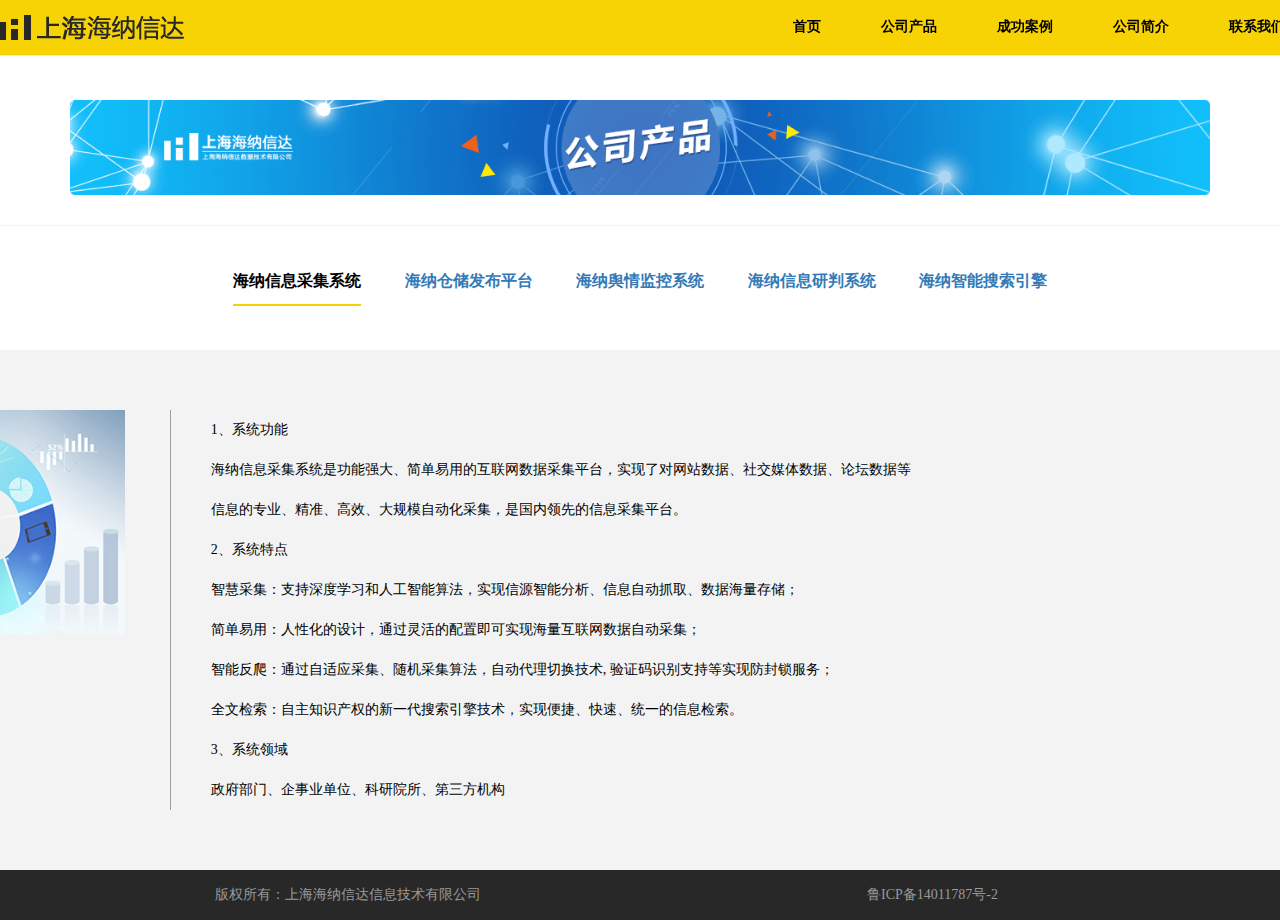
<file: product.html>
<!DOCTYPE html>
<html>
<head lang="en">
    <meta charset="utf-8">
    <meta name="viewport" content="width=device-width, initial-scale=1">
    <meta http-equiv="X-UA-Compatible" content="IE=edge">
    <meta name="keywords" content="上海海纳,信息采集,数据仓储,舆情监控,信息研判,搜索引擎,大数据">
    <meta name="description" content="上海海纳信达数据技术有限公司（以下简称上海海纳）成立于2017年6月，是一家以大数据和人工智能 技术为基础的高科技公司，由北京诚讯伟业信息技术有限公司、上海网先信息技术有限公司、济南飞熊 信息技术有限公司联合组建而成。上海海纳注册于上海市市北高新园区大数据产业基地，致力于自然语 言处理引擎、大数据技术、人工智能算法和认知计算研发，旨在为客户实现知识发现、数据挖掘和智能 决策">
    <meta name="author" content="Engineer Wang">
    <title>公司产品</title>
    <link rel="stylesheet" href="css/bootstrap.css">
    <link rel="stylesheet" href="css/index.css">
    <link rel="stylesheet" href="css/product.css">
    <script src="js/jquery-1.11.3.js"></script>
    <!--[if lt IE 9]>
    <script src="js/html5shiv.min.js"></script>
    <script src="js/respond.min.js"></script>
    <![endif]-->
</head>
<body>
<!--头部导航条-->
<div class="header">
</div>
<!--主体部分-->
<div class="my-main">
    <div class="container">
        <!--banner-->
        <div class="row">
            <div class="col-xs-12">
                <div class="my-big">
                    <img src="img/gongsichanpinbanner.png" alt="">
                </div>
            </div>
        </div>
    </div>
    <!--tab页切换-->
    <div class="row">
        <div>
            <div class="centera">
                <p id="oranger" class="container">
                    <a class="show_1 hover" href="javascript:;">海纳信息采集系统</a>
                    <a class="show_2" href="javascript:;">海纳仓储发布平台</a>
                    <a class="show_3" href="javascript:;">海纳舆情监控系统  </a>
                    <a class="show_4" href="javascript:;"> 海纳信息研判系统</a>
                    <a class="show_5" href="javascript:;"> 海纳智能搜索引擎</a>
                </p>
                <div id="tablea" class="tablea">
                    <div class="show_1 box container">
                        <div class="col-xs-12 col-sm-4">
                            <img src="img/detail_product1.png" alt="">
                        </div>
                        <div class="col-xs-12 col-sm-8">
                            <div>
                                <p>1、系统功能</p>
                                <p>海纳信息采集系统是功能强大、简单易用的互联网数据采集平台，实现了对网站数据、社交媒体数据、论坛数据等信息的专业、精准、高效、大规模自动化采集，是国内领先的信息采集平台。</p>
                                <p>2、系统特点</p>
                                <p>智慧采集：支持深度学习和人工智能算法，实现信源智能分析、信息自动抓取、数据海量存储；</p>
                                <p>简单易用：人性化的设计，通过灵活的配置即可实现海量互联网数据自动采集；</p>
                                <p>智能反爬：通过自适应采集、随机采集算法，自动代理切换技术, 验证码识别支持等实现防封锁服务；</p>
                                <p>全文检索：自主知识产权的新一代搜索引擎技术，实现便捷、快速、统一的信息检索。</p>
                                <p>3、系统领域</p>
                                <p>政府部门、企事业单位、科研院所、第三方机构</p>
                            </div>
                        </div>
                    </div>
                    <div class="show_2 box container">
                        <div class="col-xs-12 col-sm-4">
                            <img src="img/detail_product2.png" alt="">
                        </div>
                        <div class="col-xs-12 col-sm-8">
                            <div>
                                <p>1、系统功能</p>
                                <p>海纳数字资源仓储发布平台集合了多种文献著录、海量数据存储、全文搜索引擎、网页快速发布、远程授权访问等众多功能，构建了强大的词义网络服务、时空知识服务体系，不仅提供快速、精确、便捷的统一检索，而且提供跨领域知识关联、知识发现和知识服务。</p>
                                <p>2、系统特点</p>
                                <p>快速检索：国内领先的搜索引擎技术，实现便捷、快速、统一的信息检索；</p>
                                <p>海量存储：支持PB级文字、文档、图片、视频文件等非结构化数据海量存储；</p>
                                <p>高效发布：自主开发的Web服务器，支持快速、高效的知识发布；</p>
                                <p>特色建库：通过灵活的虚拟库构建，实现专题数据库和特色数据库。</p>
                                <p>3、系统领域</p>
                                <p>图书馆、院校、科研院所、企事业单位</p>
                            </div>
                        </div>
                    </div>
                    <div class="show_3 box container">
                        <div class="col-xs-12 col-sm-4">
                            <img src="img/detail_product3.png" alt="">
                        </div>
                        <div class="col-xs-12 col-sm-8">
                            <div>
                                <p>1、系统功能</p>
                                <p>海纳舆情监控系统实现了舆情信息监控、舆情事件发现、舆情分析、传播路径溯源、舆情研判管理、协调指挥管理、舆情检索等功能，通过对海量网络舆论信息进行动态监控、实时采集、自动分析、汇总处理，实现舆情预判、预警和处置。</p>
                                <p>2、系统特点</p>
                                <p>广谱监控：支持新闻、论坛、微博、博客等多种类、海量媒体的实时监控；</p>
                                <p>配置灵活：人性化的设计，实现快速、高效、灵活的监控配置；</p>
                                <p>实时监测：自主开发的网络雷达系统，支持舆情信息的实时监测与自动跟踪；</p>
                                <p>智能处理：支持深度学习和人工智能算法，实现舆情信息自动分析、智能处置。</p>
                                <p>3、系统领域</p>
                                <p>政府部门、上市公司、科研院所</p>
                            </div>
                        </div>
                    </div>
                    <div class="show_4 box container">
                        <div class="col-xs-12 col-sm-4">
                            <img src="img/detail_product4.png" alt="">
                        </div>
                        <div class="col-xs-12 col-sm-8">
                            <div>
                                <p>1、系统功能</p>
                                <p>海纳大数据情报研判系统能实现基于公共信息数据库的数据快速检索、深度挖掘，以拓扑图的形式展现人际关系分析、时空对撞分析、移动轨迹分析、话单对撞分析等，使办案人员足不出户全面的了解嫌疑人的各种信息，提高办案效率。</p>
                                <p>2、系统特点</p>
                                <p>时空分析：基于时空同现理论，追踪特定人员出现过的所有时空点，进而结合人际关系分析、发现通过静态关系无法找到的信息；</p>
                                <p>信息拼图：利用掌握的线索碎片，通过人际关系、时空对撞、话单分析等技术手段，以线索碎片为生长点进行研析生长，直至生长点连接到一起，形成相互印证的信息链，还原碎片之间的关联关系图谱；</p>
                                <p>可视化展现：系统实现一键研判功能，将时间和空间的点直观投射到时间线和地理空间，帮助用户直观的查看研判对象的活动轨迹，辅助分析研判对象的同行同现线索。</p>
                                <p>3、系统领域</p>
                                <p>公安、检察院、法院</p>
                            </div>
                        </div>
                    </div>
                    <div class="show_5 box container">
                        <div class="col-xs-12 col-sm-4">
                            <img src="img/detail_product5.png" alt="">
                        </div>
                        <div class="col-xs-12 col-sm-8">
                            <div>
                                <p>1、系统功能</p>
                                <p>海纳搜索引擎结合了知识图谱技术与人工智能技术，不仅实现了海量数据的全、准、快检索，减少了信息获取成本，而且通过机器阅读与认知计算等功能，实现了基于语义的信息检索。</p>
                                <p>2、系统特点</p>
                                <p>海量级数据：支持包括文字、文档、图片、视频文件等的仓储化存储与管理，单库数据及索引所占物理空间可达256TB级，并可自动跨盘存储；</p>
                                <p>高效检索：基于先进搜索引擎技术，支持海量数据的快速检索，检索模式业界领先。</p>
                                <p>关键字搜索：通过分词索引、精确匹配、分类交叉索引、特征聚类分面等，实现关键字搜索；</p>
                                <p>语义搜索：通过信息提取、信息聚合、知识图谱等，理解用户的搜索行为和动机，将最适合信息推送给用户。</p>
                                <p>3、系统领域</p>
                                <p>政府部门、科研院所</p>
                            </div>
                        </div>
                    </div>
                </div>
            </div>
        </div>
    </div>
</div>
<!--页尾部分-->
<div class="footer">
</div>

<script src="js/bootstrap.js"></script>
<script src="js/load.js"></script>
<script src="js/product.js"></script>
<script src="/js/header.js"></script>
</body>
</html>
</file>
<file: css/index.css>
body {
    font-family: "Microsoft Yahei";
    font-size: 14px;
    line-height: 1.42857143;
    color: #555555;
    background-color: rgba(255, 255, 255, 0);
}
.container{
    padding: 0;
}
.my-logo {
    display: inline-block;
    width: 63px;
    height: 42px;
    background: url("../img/logo2.png") no-repeat;
}
.active{
    background-color: rgba(250, 183, 6, 0.98);
}
.navbar{
    background: #f7d303;
    height: 56px;
}
.navbar .container .collapse{
    font-size: 14px;
    color: #000000;
}
.carousel-control{
    margin: 130px 40px;
    display: inline-block;
    width: 50px;
    height: 50px;
    border-radius: 50%;
    background: #418fcf;
    opacity: 0.3;
    font-size: 40px;
    color: #ffffff;
    text-align: center;
    line-height: 40px;
}
.navbar-default .navbar-nav > li{
    height: 56px;
}
.navbar-default .navbar-nav > li > a {
    color: #000;
    font-weight: bold;
}
.navbar-default .navbar-toggle:hover,.navbar-default .navbar-toggle:active{
    background: rgba(250, 183, 6, 0.98);
}
.footer{
    background: #282828;
}
.footer p{
    line-height: 50px;
    color: #999999;
}
.row .my-middle{
    height: 280px;
    background: #f4f4f4;
    border-radius: 4px;
    margin-bottom: 50px;
    padding: 14px;
}
.my-middle h4 span{
    display: inline-block;
    width: 10px;
    height: 22px;
    background: #ffd100;
    position: absolute;
    left: 52px;
    top: 18px;
}
.my-middle .new{
    width: 100%;
    padding-right: 40px;
}
.my-middle .new>li{
    width: 100%;
}
.my-middle .new>li>a{
    display: block;
    width: 100%;
}
.my-middle ul>li{
    height: 30px;
    margin: 20px 50px 0 30px;
    border-bottom: 1px #b8b8b8 dashed;
}
.my-middle ul>li:hover,.my-middle ul>li:active{
    border-bottom: 1px #b80f15 dashed;
}
.my-middle ul>li>a{
    text-decoration: none;
    font-size: 12px;
    color: #555555;
}
.my-middle ul li>a:hover,.my-middle ul li>a:active{
    color: #b80f15;
}
.my-middle div ul>li{
    border-bottom: 1px #b8b8b8 dashed;
}
.my-middle div ul>li:hover,.my-middle ul>li:active{
    border-bottom: 1px #b80f15 dashed;
}
.my-middle p{
    width: 1px;
    height:260px;
    background: #b8b8b8;
}
.real-time_collection{
    border-right: 1px solid #b8b8b8;
    margin-left: -36px;
}
.collection_amount{
    margin: 48px -40px 0 -5px;
}
.collection_amount li span{
    line-height: 30px;
    font-weight: bold;
    margin-left: 10px;
}
.my-middle div .collection_amount li,.my-middle div .collection_amount li:hover,.my-middle div .collection_amount li:active{
    height: 30px;
    border: 1px #b8b8b8 dashed;
}
#news {
    height: 210px;
    overflow: hidden;
    padding-top: 10px;
    position: relative;
}
#news>ul{
    position: absolute;
}
.product{
    width:100%;
    margin: 20px auto 0;
    display: block;
    overflow: hidden;
    cursor: pointer;
}
.product>div{
    width:100%;
    overflow: hidden;
}
.product>div>img{
    width:100%;
    display: block;
}
.product h4{
    border-bottom:1px solid #ddd;
    padding-bottom: 15px;
    margin-bottom: 15px;
    position: relative;
    text-align: center;
    font-size: 16px;
    font-weight: 400;
    margin-top: 14px;
}
.product i{
    display: block;
    border-bottom:1px solid #000;
    position: absolute;
    bottom:-1px;
    width:100%;
    right:100%;
}
.product p{
    font-size: 12px;
    margin: 12px;
}
.product:hover img,.product img{
    border-top-left-radius: 4px;
    border-top-right-radius: 4px;
}
.product>div>a>img,.product i,.case img,.case .model,.case .model>div{
    -webkit-transition: all linear .5s;
    -moz-transition: all linear .5s ;
    -ms-transition: all linear .5s ;
    -o-transition: all linear .5s ;
    transition: all linear .5s ;
}
.product:hover img,.case:hover img,.case .model>div{
    -webkit-transform: scale(1.1);
    -moz-transform: scale(1.1);
    -ms-transform: scale(1.1);
    -o-transform: scale(1.1);
    transform: scale(1.1);
}
.product:hover h4 span{
    color: #ffd100;
}
.product>.info{
   background: #ffffff;
    width: 100%;
    height: 120px;
    border-bottom-left-radius: 4px;
    border-bottom-right-radius: 4px;
}
.product:hover i{
    right:0;
}
.product:hover h3{
    color: #ffd100;
    border-color: #ffd100;
}
.row h3{
	text-align: center;
	margin-top: 46px;
	font-weight: bold;
	color: #252424;
}
.success>div p{
    width: 46px;
    height: 30px;
    margin-right: 2px;
    float: right;
    color: #fff;
    font-size: 34px;
    text-align: center;
    line-height: 26px;
}
.row>span{
    display: block;
    width: 30px;
    height: 4px;
    background:#f7d303;
    margin: 22px auto 22px;
}
.case{
    width:100%;
    position: relative;
    overflow: hidden;
    cursor: pointer;
    margin: 20px auto 18px;
}
.case:hover .model{
    background:rgba(0,0,0,0.7);
}
.case:hover .model>div{
    -webkit-transform: scale(1);
    -moz-transform: scale(1);
    -ms-transform: scale(1);
    -o-transform: scale(1);
    transform: scale(1);
    opacity:1;
}
.case img{
    width:100%;
    display: block;
}
.case .model{
    background: rgba(0, 0, 0, 0);
    width: 100%;
    height: 80px;
    position: absolute;
    bottom: 0;
    left: 0;
    padding-top: 15px;
    box-sizing: border-box;
}
.case .model>div{
    width: 100%;
    margin: 0 auto;
    border: 1px solid #fff;
    height: 50px;
    color: #fff;
    padding: 20px 17px 0 20px;
    opacity: 0;
    font-weight: bold;
}
.clearfix:before,.clearfix:after{
    content: "";
    display:table;
}
.clearfix:after{
    clear:both;
    overflow:hidden;
}
.case .model>div span{
    float:left;
}
.case .model>div b{
    float:right;

}
.three{
    padding: 0px 0 0 0;
}
.btn{
    margin-left: 41%;
    margin-top: 40px;
}
.btn a{
    display: block;
    width: 180px;
    height: 40px;
    border: 2px solid #f7d303;
    background: #ffffff;
    border-radius: 22px;
    text-align: center;
    font-weight: bold;
    font-size: 18px;
    margin-bottom: 46px;
    text-decoration: none;
    line-height: 40px;
    color:#f7d303 ;
}
.arrow_right{
    margin-top: -8px;
    width: 20px;
}
.btn a:hover{
    background: #f7d303;
    color: #ffffff;
}
.arrow_right:hover{
    background: url("../img/write.png");
}
.footer>p{
    margin: 0;
}
@media screen and (min-width: 992px) {
    .three>div{
        width: 20%;
    }
    .nav_width{
        width: 1300px;
    }
}
@media screen and (max-width: 767px) {
    .navbar-default .navbar-collapse{
        background: #f7d303;
        width: 40%;
        border-radius: 8px;
    }
    .btn{
        margin-left: 20%;
    }
}
@media screen and (max-width: 768px) {
    .nav > li > a{
        padding: 10px 24px;
    }
}
</file>
<file: css/case.css>
.my-big{
    margin-top: 80px;
}
.my-big img{
    width: 100%;
}
ul,li,p {
    list-style:none;
    margin:0;
    padding:0;
}
.centera >.container {
    padding: 10px;
    text-align: center;
}
.centera >.container a{
    height: 40px;
    display: inline-block;
    line-height: 30px;
    text-decoration: none;
    font-size: 16px;
    font-weight: bold;
    margin:0 20px 34px;
}
.centera {
    border-top: 1px solid #f3f3f3;
    padding:30px 0;
    overflow:hidden;
    margin-top: 30px;
    margin-bottom: -30px;
}
.hover {
    color: #000;
    border-bottom: 2px solid #f6d203;
}
#tablea {
    background:#f3f3f3;
    padding-bottom: 46px;
    padding-top: 46px;
}
.box {
    display:none
}
.box div img{
    width: 100%;
}
.box>div>div{
    margin-top: 0;
    color: #000000;
    font-size: 14px;
    text-align: left;
    line-height: 40px;
    border-left: 1px solid #9d9d9d;
}
.centera>#tablea>.box div p{
    color: #000;
    line-height: 36px;
}
.box div img{
    height: 105px;
}
.centera>#tablea>.box .col-sm-6{
    border-right: 1px solid #d5d5d5;
}
@media screen and (max-width: 767px) {
    #tablea{
        padding-top: 30px;
    }
    .centera{
        padding: 0;
    }
    .centera >.container{
        background: #f3fea0;
        border-radius: 4px;
        margin: 10px;
    }
    .centera >.container a{
        margin-bottom: 10px;
        font-size: 12px;
    }
    .centera>#tablea>.box .col-sm-6{
        border: 0;
    }
    .centera>#tablea>.box div p{
        color: #000;
        line-height: 30px;
        text-indent: 2em;
        font-size: 12px;
    }
}
</file>
<file: css/detail.css>
.my-small{
    width: 100%;
    height: 200px;
    margin-top: 50px;
}
.my-main h3{
    text-align: center;
    margin: 120px auto 20px;
    font-weight: bold;
    color: #252424;
}
.my-main>span{
    display: block;
    margin-bottom: 60px;
    margin-left: 48.8%;
    width: 36px;
    height: 4px;
    background: #f6d203;
}
.introduction{
    text-indent: 2em;
    color: #252424;
    font-size: 14px;
    padding: 20px;
    height: 200px;
}
.introduction p{
    line-height: 40px;
}
.picture img{
    width: 100%;
    height: 200px;
}
.contacts-img img{
    margin-left: 20%;
   margin-right: 20%;
    width: 50%;
}
.contacts{
    text-align: center;
    color: #151515;
    margin: 10px auto 30px;
    margin-right: 8%;
}
.left-map{
    width: 100%;
    height: 200px;
    margin: 40px auto;
}
.address ul>li{
    height: 50px;
    line-height: 50px;
    font-size: 14px;
    color: #000000;
    border-bottom: 1px dashed #5e5e5e;
    margin-left: 16%;
}
@media screen and (max-width: 767px) {
    .my-main>span{
        margin-bottom: 40px;
        margin-left: 42%;
    }
    .introduction p{
        line-height: 30px;
        font-size: 12px;
    }
}
@media screen and (min-width:768px) and (max-width:960px){
    .my-main>span{
        margin-bottom: 40px;
        margin-left: 46%;
    }
}
</file>
<file: css/news.css>
body {
    font-family: "Microsoft Yahei";
    font-size: 12px;
    padding: 0;
    margin: 0;
}
.my-main{
    margin-top: 60px;
}
a,a:hover{
    text-decoration: none;
    cursor: pointer;
    color: #000000;
}
h4{
    margin-top: 20px;
    font-size: 18px;
}
h4>a>span{
    font-size: 14px;
}
h2{
   font-weight: bold;
    text-align: center;
    margin-top: 100px;
}
p{
    text-indent: 2em;
    line-height: 40px;
    font-size: 16px;
}
.img>a>img{
    width: 70%;
    margin: 20px 14%;
    text-align: center;
}
.context{
    text-align: center;
}
.data_bottom{
    border: 0;
    width: 100%;
    height: 1px;
    background: rgba(193, 193, 193, 0.42);
    margin: 20px  auto;
}
</file>
<file: css/product.css>
.my-big{
    margin-top: 80px;
}
.my-big img{
    width: 100%;
}
ul,li,p {
    list-style:none;
    margin:0;
    padding:0;
}
.centera >.container {
    padding: 10px;
    text-align: center;
}
.centera >.container a{
    height: 40px;
    display: inline-block;
    line-height: 30px;
    text-decoration: none;
    font-size: 16px;
    font-weight: bold;
    margin:0 20px 34px;
}
.centera {
    border-top: 1px solid #f3f3f3;
    padding:30px 0;
    overflow:hidden;
    margin-top: 30px;
    margin-bottom: -30px;
}
.hover {
    color: #000;
    border-bottom: 2px solid #f6d203;
}
#tablea {
    background:#f3f3f3;
    padding-bottom: 60px;
    padding-top: 60px;
}
.box {
    display:none;
    position:relative;
    left: -1500px;
}
.box div img{
    width: 96%;
}
.box>div>div{
    margin-top: 0;
    color: #000000;
    font-size: 14px;
    text-align: left;
    line-height: 40px;
    padding-left: 40px;
    border-left: 1px solid #9d9d9d;
}
@media screen and (max-width: 767px) {
    #tablea{
        padding-top: 30px;
    }
    .centera{
        padding: 0;
    }
    .centera >.container{
        background: #f3fea0;
        border-radius: 4px;
        margin:10px;
    }
    .centera >.container a{
        margin-bottom: 10px;
        font-size: 12px;
    }
    .box div img{
        width:100%;
        height: 105px;
    }
    .box>div>div{
        margin-top: 0;
        color: #000;
        font-size: 12px;
        text-align: left;
        line-height: 30px;
        padding-left: 0;
        border-left: 0 solid #9d9d9d;
    }
}
</file>
